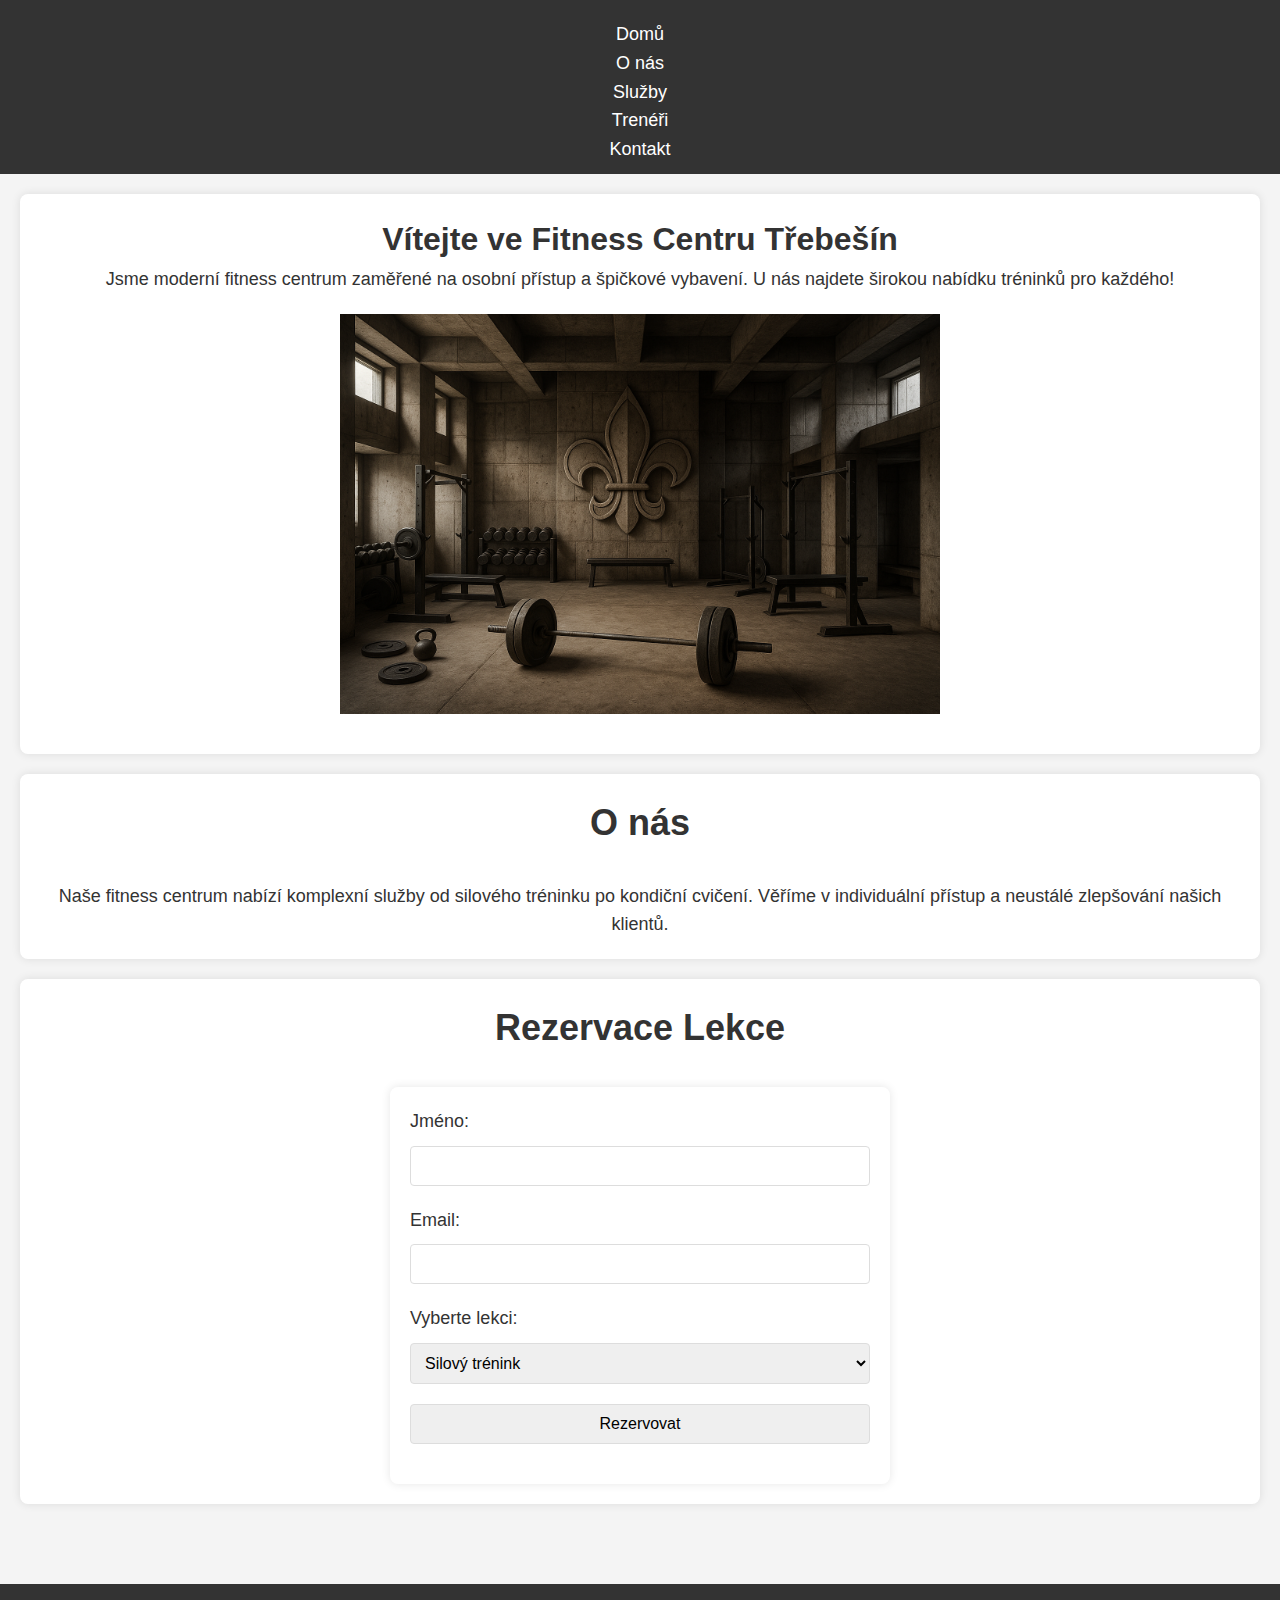
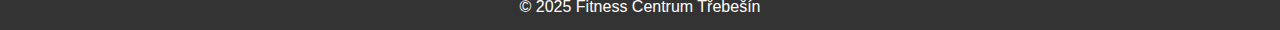
<file: webovky/index.html>
<!DOCTYPE html>
<html lang="cs">
<head>
  <meta charset="UTF-8">
  <meta name="viewport" content="width=device-width, initial-scale=1.0">
  <meta name="description" content="Fitness centrum – osobní tréninky, skupinové lekce a bojové sporty. Rezervujte si lekci ještě dnes!">
  <meta name="keywords" content="fitness centrum, osobní tréninky, skupinové lekce, bojové sporty, rezervace fitness lekce">
  <meta name="robots" content="index, follow">
  
  <!-- Open Graph pro sociální sítě -->
  <meta property="og:title" content="Fitness Centrum Trebesin | Osobní a Skupinové Tréninky">
  <meta property="og:description" content="Fitness centrum – osobní tréninky, skupinové lekce a bojové sporty. Rezervujte si lekci ještě dnes!">
  <meta property="og:image" content="fitko.png"> <!-- Nastavte vlastní obrázek -->
  <meta property="og:url" content="https://www.vasestranka.cz"> <!-- URL vaší stránky -->
  
  <!-- Twitter Card -->
  <meta name="twitter:title" content="Fitness Centrum Trebesin | Osobní a Skupinové Tréninky">
  <meta name="twitter:description" content="Fitness centrum – osobní tréninky, skupinové lekce a bojové sporty. Rezervujte si lekci ještě dnes!">
  <meta name="twitter:image" content="fitko.png">
  <meta name="twitter:card" content="summary_large_image">
  
  <title>Fitness Centrum Trebesin | Osobní a Skupinové Tréninky</title>
  <link rel="stylesheet" href="style.css">
</head>
<body>
  <header>
    <nav>
      <ul>
        <li><a href="index.html">Domů</a></li>
        <li><a href="#o-nas">O nás</a></li>
        <li><a href="sluzby.html">Služby</a></li>
        <li><a href="treneri.html">Trenéři</a></li>
        <li><a href="kontakt.html">Kontakt</a></li>
      </ul>
    </nav>
  </header>

  <main>
    <section id="uvod">
      <h1>Vítejte ve Fitness Centru Třebešín</h1>
      <p>Jsme moderní fitness centrum zaměřené na osobní přístup a špičkové vybavení. U nás najdete širokou nabídku tréninků pro každého!</p>
      <img src="fitko.png" alt="Fitness Centrum Třebešín" class="center-img">
    </section>

    <section id="o-nas">
      <h2>O nás</h2>
      <p>Naše fitness centrum nabízí komplexní služby od silového tréninku po kondiční cvičení. Věříme v individuální přístup a neustálé zlepšování našich klientů.</p>
    </section>

    <section>
      <h2>Rezervace Lekce</h2>
      <form action="vkladani.php" method="post">
        <label for="jmeno">Jméno:</label>
        <input type="text" id="jmeno" name="jmeno" required><br>

        <label for="email">Email:</label>
        <input type="email" id="email" name="email" required><br>

        <label for="lekce">Vyberte lekci:</label>
        <select name="lekce" id="lekce">
          <option value="silovy">Silový trénink</option>
          <option value="kondicni">Kondiční trénink</option>
          <option value="hypertroficky">Hypertrofický trénink</option>
        </select><br>

        <input type="submit" value="Rezervovat">
      </form>
    </section>
  </main>

  <footer>
    <p>&copy; 2025 Fitness Centrum Třebešín</p>
  </footer>
</body>
</html>
</file>
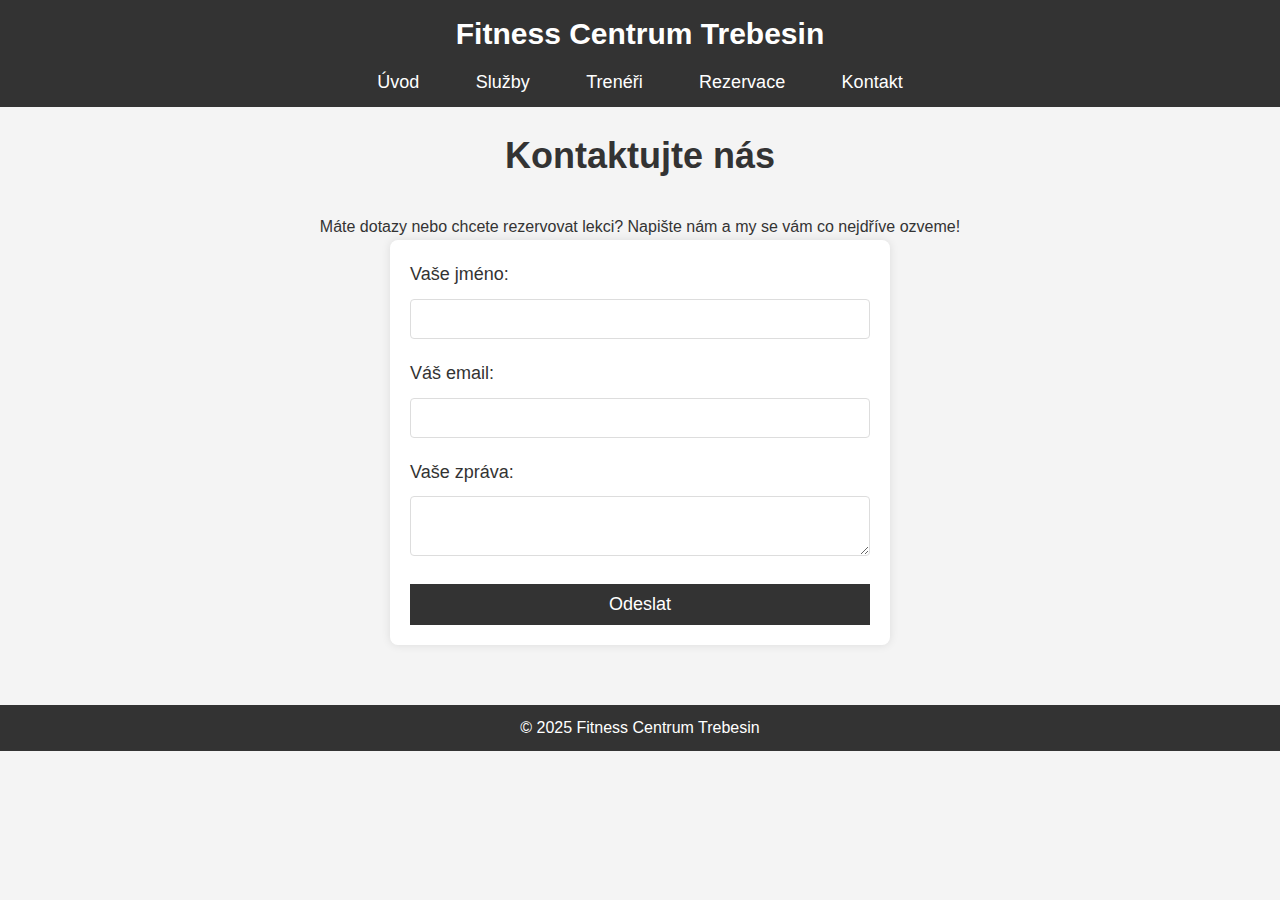
<file: webovky/kontakt.html>
<!DOCTYPE html>
<html lang="cs">
<head>
  <meta charset="UTF-8">
  <meta name="viewport" content="width=device-width, initial-scale=1.0">
  <meta name="description" content="Kontaktujte nás pro více informací o našich službách nebo pro rezervaci.">
  <meta name="keywords" content="kontakt, fitness centrum, informace, rezervace, fitness trenéři, cvičení">
  <meta name="robots" content="index, follow"> <!-- Informace pro vyhledávače -->
  <title>Kontakt | Fitness Centrum Trebesin</title>

  <!-- Open Graph pro sociální média -->
  <meta property="og:title" content="Kontakt | Fitness Centrum Trebesin">
  <meta property="og:description" content="Kontaktujte nás pro více informací o našich službách nebo pro rezervaci.">
  <meta property="og:image" content="url_to_your_image.jpg"> <!-- Nastavte vlastní obrázek -->
  <meta property="og:url" content="https://www.vasestranka.cz/kontakt">
  
  <!-- Twitter Card -->
  <meta name="twitter:title" content="Kontakt | Fitness Centrum Trebesin">
  <meta name="twitter:description" content="Kontaktujte nás pro více informací o našich službách nebo pro rezervaci.">
  <meta name="twitter:image" content="url_to_your_image.jpg">
  <meta name="twitter:card" content="summary_large_image">

  <link rel="stylesheet" href="style.css">
</head>
<body>
  <header>
    <h1>Fitness Centrum Trebesin</h1>
    <nav>
      <a href="index.html">Úvod</a>
      <a href="sluzby.html">Služby</a>
      <a href="treneri.html">Trenéři</a>
      <a href="rezervace.html">Rezervace</a>
      <a href="kontakt.html">Kontakt</a>
    </nav>
  </header>

  <main>
    <h2>Kontaktujte nás</h2>
    <p>Máte dotazy nebo chcete rezervovat lekci? Napište nám a my se vám co nejdříve ozveme!</p>
    
    <form action="submit_contact.php" method="POST">
      <label for="name">Vaše jméno:</label>
      <input type="text" id="name" name="name" required>

      <label for="email">Váš email:</label>
      <input type="email" id="email" name="email" required>

      <label for="message">Vaše zpráva:</label>
      <textarea id="message" name="message" required></textarea>

      <button type="submit">Odeslat</button>
    </form>
  </main>

  <footer>
    <p>&copy; 2025 Fitness Centrum Trebesin</p>
  </footer>
</body>
</html>
</file>
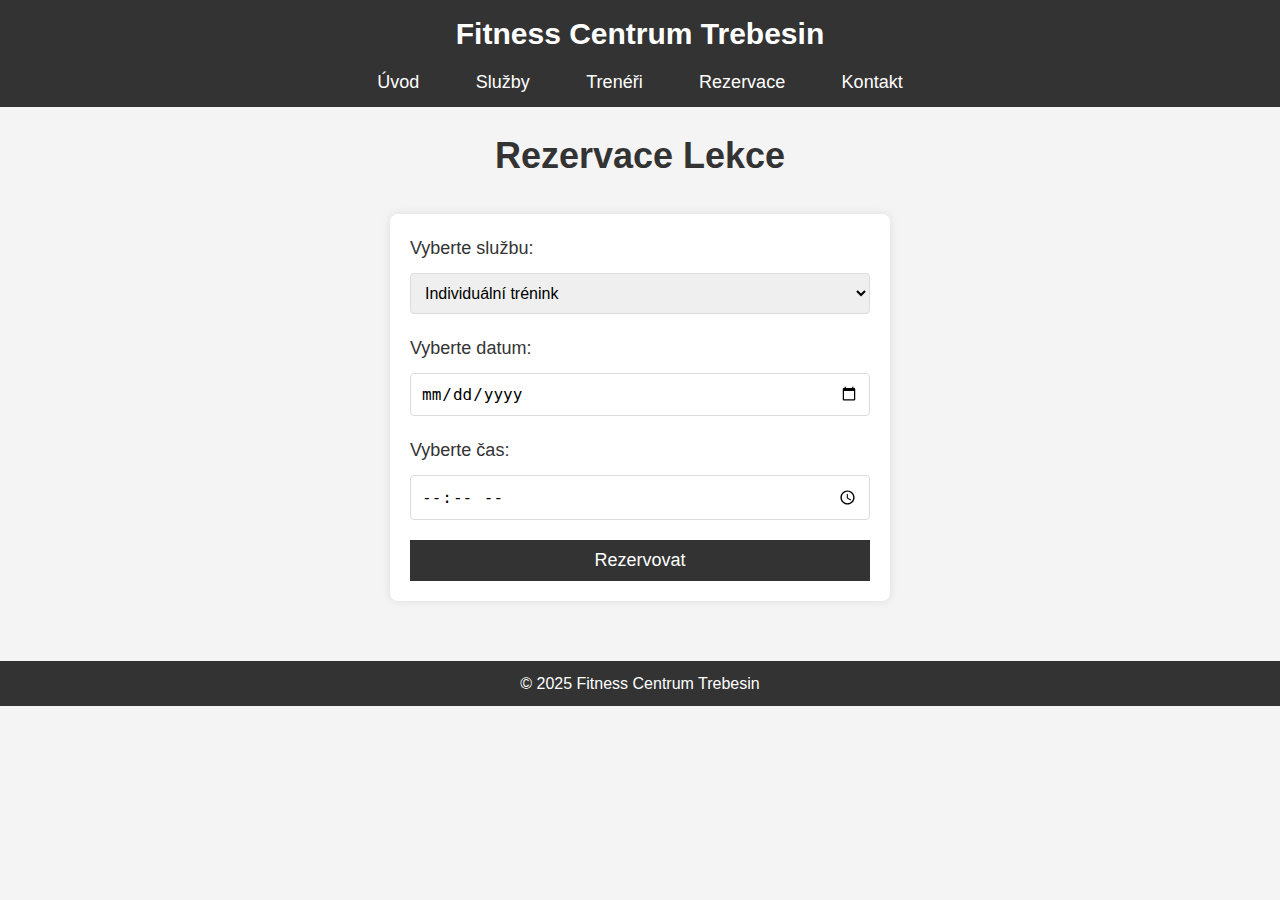
<file: webovky/rezervace.html>
<!DOCTYPE html>
<html lang="cs">
<head>
  <meta charset="UTF-8">
  <meta name="viewport" content="width=device-width, initial-scale=1.0">
  <meta name="description" content="Rezervujte si lekci v našem fitness centru. Vyberte si službu a termín.">
  <meta name="keywords" content="rezervace, fitness, lekce, cvičení, osobní trénink, skupinová lekce">
  <meta name="robots" content="index, follow">
  
  <!-- Open Graph pro sociální sítě -->
  <meta property="og:title" content="Rezervace | Fitness Centrum Trebesin">
  <meta property="og:description" content="Rezervujte si lekci v našem fitness centru. Vyberte si službu a termín pro individuální nebo skupinové lekce.">
  <meta property="og:image" content="fitko.png"> <!-- Ujistěte se, že obrázek je správně nastaven -->
  <meta property="og:url" content="https://www.vasestranka.cz/rezervace.html"> <!-- URL vaší stránky -->

  <!-- Twitter Card -->
  <meta name="twitter:title" content="Rezervace | Fitness Centrum Trebesin">
  <meta name="twitter:description" content="Rezervujte si lekci v našem fitness centru. Vyberte si službu a termín pro individuální nebo skupinové lekce.">
  <meta name="twitter:image" content="fitko.png">
  <meta name="twitter:card" content="summary_large_image">

  <title>Rezervace | Fitness Centrum Trebesin</title>
  <link rel="stylesheet" href="style.css">
</head>
<body>
  <header>
    <h1>Fitness Centrum Trebesin</h1>
    <nav>
      <a href="index.html">Úvod</a>
      <a href="sluzby.html">Služby</a>
      <a href="treneri.html">Trenéři</a>
      <a href="rezervace.html">Rezervace</a>
      <a href="kontakt.html">Kontakt</a>
    </nav>
  </header>

  <main>
    <h2>Rezervace Lekce</h2>
    <form action="submit_reservation.php" method="POST">
      <label for="service">Vyberte službu:</label>
      <select id="service" name="service">
        <option value="individualni_trenink">Individuální trénink</option>
        <option value="skupinova_lekce">Skupinová lekce</option>
      </select>

      <label for="date">Vyberte datum:</label>
      <input type="date" id="date" name="date" required>

      <label for="time">Vyberte čas:</label>
      <input type="time" id="time" name="time" required>

      <button type="submit">Rezervovat</button>
    </form>
  </main>

  <footer>
    <p>&copy; 2025 Fitness Centrum Trebesin</p>
  </footer>
</body>
</html>
</file>
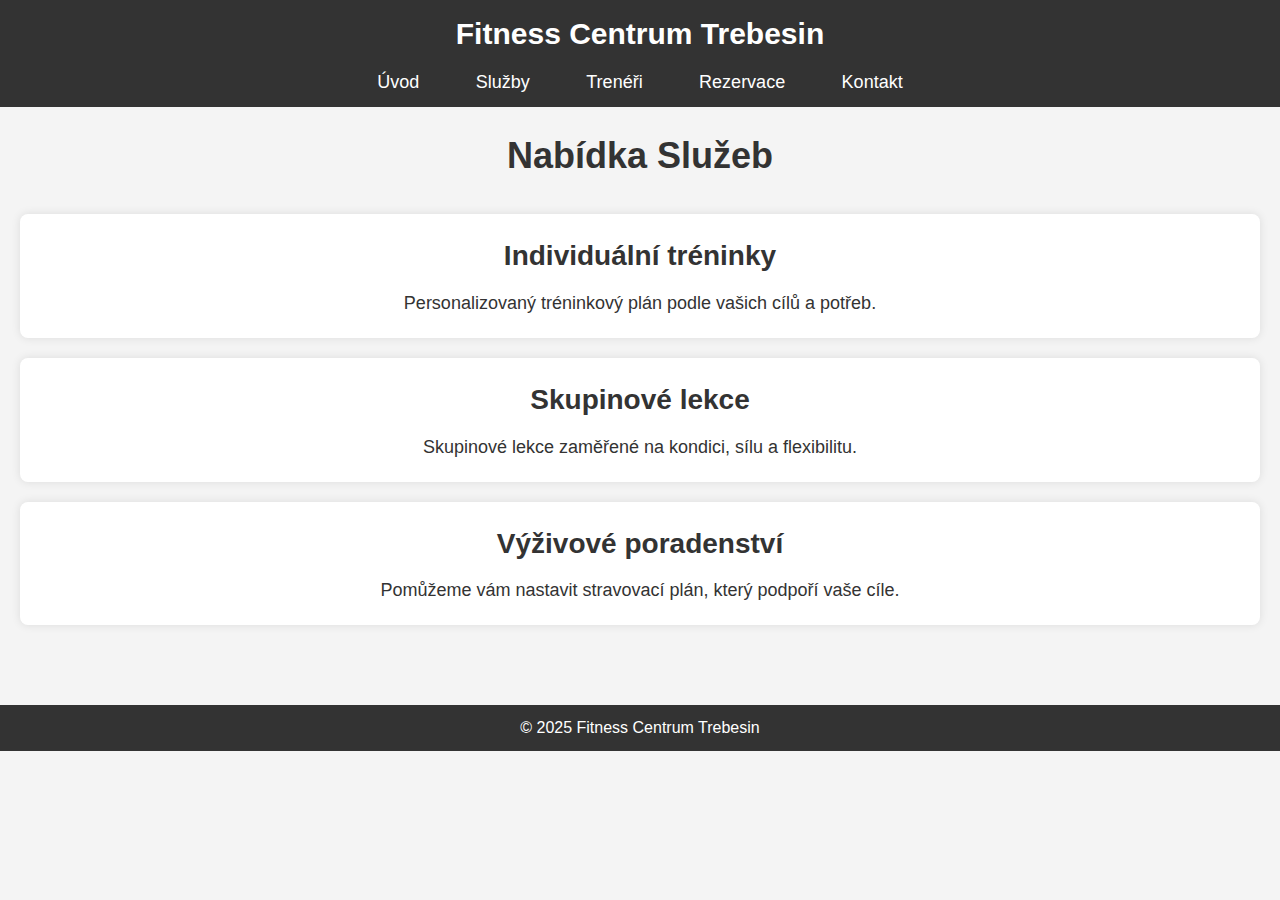
<file: webovky/sluzby.html>
<!DOCTYPE html>
<html lang="cs">
<head>
  <meta charset="UTF-8">
  <meta name="viewport" content="width=device-width, initial-scale=1.0">
  <meta name="description" content="Nabídka služeb v našem fitness centru. Vyberte si z individuálních tréninků, skupinových lekcí a dalších služeb.">
  <meta name="keywords" content="fitness služby, trénink, skupinové lekce, zdraví, kondice">
  <meta name="robots" content="index, follow">
  
  <!-- Open Graph pro sociální sítě -->
  <meta property="og:title" content="Služby | Fitness Centrum Trebesin">
  <meta property="og:description" content="Nabídka služeb v našem fitness centru. Personalizované tréninky, skupinové lekce, výživové poradenství a více.">
  <meta property="og:image" content="fitko.png"> <!-- Ujistěte se, že obrázek je správně nastaven -->
  <meta property="og:url" content="https://www.vasestranka.cz/sluzby.html"> <!-- URL vaší stránky -->

  <!-- Twitter Card -->
  <meta name="twitter:title" content="Služby | Fitness Centrum Trebesin">
  <meta name="twitter:description" content="Nabídka služeb v našem fitness centru. Personalizované tréninky, skupinové lekce, výživové poradenství a více.">
  <meta name="twitter:image" content="fitko.png">
  <meta name="twitter:card" content="summary_large_image">

  <title>Služby | Fitness Centrum Trebesin</title>
  <link rel="stylesheet" href="style.css">
</head>
<body>
  <header>
    <h1>Fitness Centrum Trebesin</h1>
    <nav>
      <a href="index.html">Úvod</a>
      <a href="sluzby.html">Služby</a>
      <a href="treneri.html">Trenéři</a>
      <a href="rezervace.html">Rezervace</a>
      <a href="kontakt.html">Kontakt</a>
    </nav>
  </header>

  <main>
    <h2>Nabídka Služeb</h2>
    <section>
      <h3>Individuální tréninky</h3>
      <p>Personalizovaný tréninkový plán podle vašich cílů a potřeb.</p>
    </section>
    <section>
      <h3>Skupinové lekce</h3>
      <p>Skupinové lekce zaměřené na kondici, sílu a flexibilitu.</p>
    </section>
    <section>
      <h3>Výživové poradenství</h3>
      <p>Pomůžeme vám nastavit stravovací plán, který podpoří vaše cíle.</p>
    </section>
  </main>

  <footer>
    <p>&copy; 2025 Fitness Centrum Trebesin</p>
  </footer>
</body>
</html>
</file>
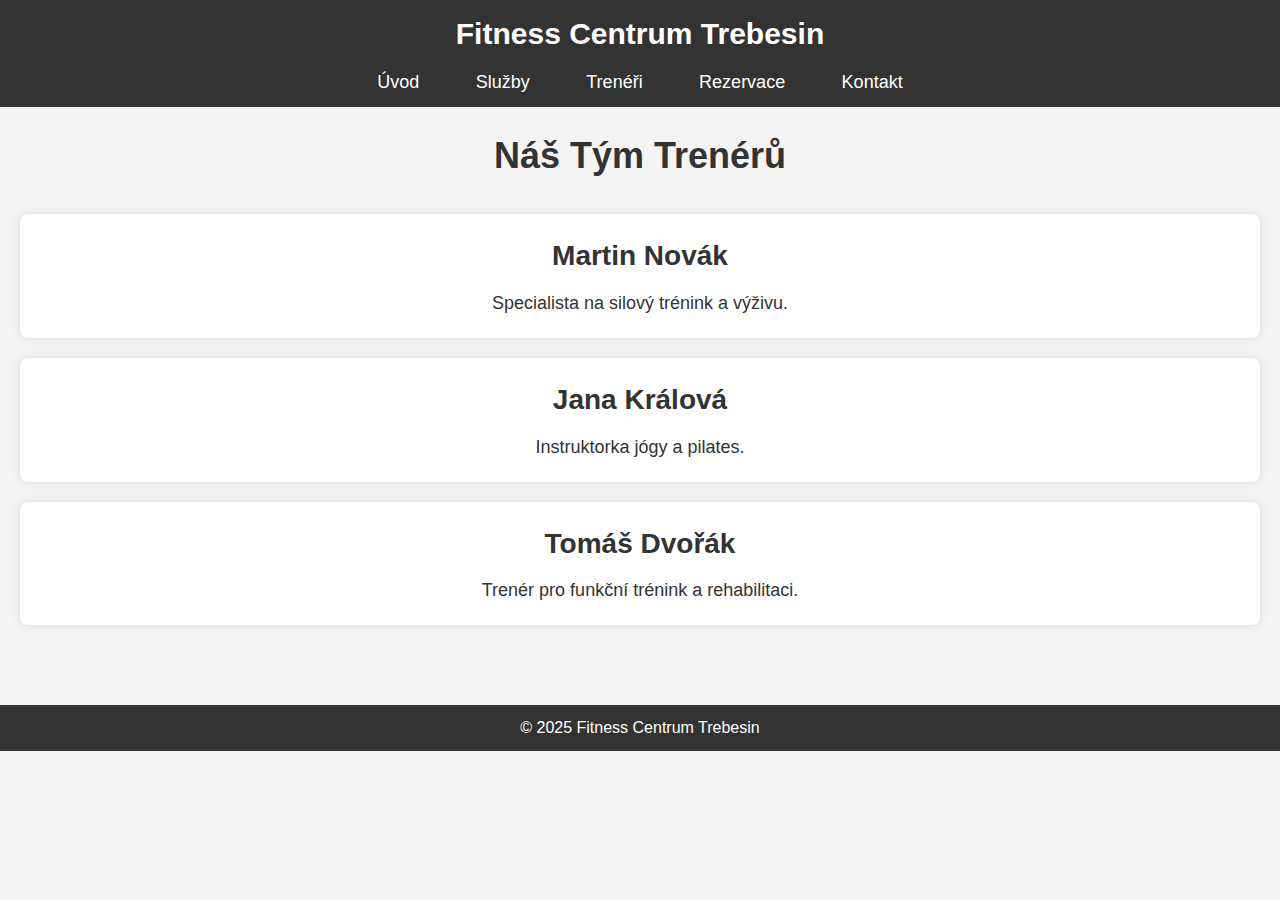
<file: webovky/treneri.html>
<!DOCTYPE html>
<html lang="cs">
<head>
  <meta charset="UTF-8">
  <meta name="viewport" content="width=device-width, initial-scale=1.0">
  <meta name="description" content="Představujeme naše profesionální trenéry, kteří vám pomohou dosáhnout vašich fitness cílů.">
  <meta name="keywords" content="fitness trenéři, profesionální trenéři, cvičení, zdraví">
  <meta name="robots" content="index, follow">

  <!-- Open Graph pro sociální sítě -->
  <meta property="og:title" content="Trenéři | Fitness Centrum Trebesin">
  <meta property="og:description" content="Seznam našich trenérů, kteří vám pomohou dosáhnout vašich fitness cílů.">
  <meta property="og:image" content="fitko.png"> <!-- Ujistěte se, že obrázek je správně nastaven -->
  <meta property="og:url" content="https://www.vasestranka.cz/treneri.html"> <!-- URL vaší stránky -->

  <!-- Twitter Card -->
  <meta name="twitter:title" content="Trenéři | Fitness Centrum Trebesin">
  <meta name="twitter:description" content="Seznam našich trenérů, kteří vám pomohou dosáhnout vašich fitness cílů.">
  <meta name="twitter:image" content="fitko.png">
  <meta name="twitter:card" content="summary_large_image">

  <title>Trenéři | Fitness Centrum Trebesin</title>
  <link rel="stylesheet" href="style.css">
</head>
<body>
  <header>
    <h1>Fitness Centrum Trebesin</h1>
    <nav>
      <a href="index.html">Úvod</a>
      <a href="sluzby.html">Služby</a>
      <a href="treneri.html">Trenéři</a>
      <a href="rezervace.html">Rezervace</a>
      <a href="kontakt.html">Kontakt</a>
    </nav>
  </header>

  <main>
    <h2>Náš Tým Trenérů</h2>
    <section>
      <h3>Martin Novák</h3>
      <p>Specialista na silový trénink a výživu.</p>
    </section>
    <section>
      <h3>Jana Králová</h3>
      <p>Instruktorka jógy a pilates.</p>
    </section>
    <section>
      <h3>Tomáš Dvořák</h3>
      <p>Trenér pro funkční trénink a rehabilitaci.</p>
    </section>
  </main>

  <footer>
    <p>&copy; 2025 Fitness Centrum Trebesin</p>
  </footer>
</body>
</html>
</file>
<file: webovky/style.css>
/* Reset basic styles */
* {
  margin: 0;
  padding: 0;
  box-sizing: border-box;
}

body {
  font-family: Arial, sans-serif;
  line-height: 1.6;
  background-color: #f4f4f4;
  color: #333;
  text-align: center; /* Centrování všech textů */
}

/* Header */
header {
  background-color: #333;
  color: white;
  padding: 10px 0;
}

header h1 {
  font-size: 30px;
  margin-bottom: 10px;
}

/* Navigation */
nav {
  margin-top: 10px;
}

nav a {
  color: white;
  text-decoration: none;
  font-size: 18px;
  padding: 8px 16px;
  margin: 0 10px;
}

nav a:hover {
  background-color: #555;
  border-radius: 4px;
}

/* Main Section */
main {
  padding: 20px;
}

/* Centering images */
img {
  display: block;
  margin: 20px auto; /* Vycentrování obrázku */
  width: 50%; /* Nastavuje velikost obrázku na 50% šířky */
  max-width: 600px; /* Maximální šířka pro větší obrázky */
}

/* Headings */
h2, h3 {
  font-size: 36px;
  margin-bottom: 30px;
}

h2 {
  text-align: center; /* Centrování nadpisu */
}

h3 {
  font-size: 28px;
  margin-bottom: 10px;
}

/* Sections */
section {
  background-color: #fff;
  padding: 20px;
  border-radius: 8px;
  margin-bottom: 20px;
  box-shadow: 0 0 10px rgba(0, 0, 0, 0.1);
}

section p {
  font-size: 18px;
}

/* Form Section (for reservation/contact) */
form {
  background-color: #fff;
  padding: 20px;
  border-radius: 8px;
  max-width: 500px;
  margin: 0 auto;
  box-shadow: 0 0 10px rgba(0, 0, 0, 0.1);
  text-align: left; /* Text inside the form is left-aligned */
}

form label {
  display: block;
  margin-bottom: 10px;
  font-size: 18px;
}

form input, form select, form textarea {
  width: 100%;
  padding: 10px;
  margin-bottom: 20px;
  border: 1px solid #ddd;
  border-radius: 4px;
  font-size: 16px;
}

form button {
  width: 100%;
  padding: 10px;
  background-color: #333;
  color: white;
  border: none;
  font-size: 18px;
  cursor: pointer;
  transition: background-color 0.3s ease;
}

form button:hover {
  background-color: #555;
}

/* Footer */
footer {
  background-color: #333;
  color: white;
  text-align: center;
  padding: 10px;
  margin-top: 40px;
}

/* Responsive Design */
@media (max-width: 768px) {
  header h1 {
    font-size: 26px;
  }

  nav a {
    font-size: 16px;
    padding: 6px 12px;
  }

  main h2 {
    font-size: 28px;
  }

  section {
    padding: 15px;
  }

  form {
    max-width: 90%;
  }
}
</file>
